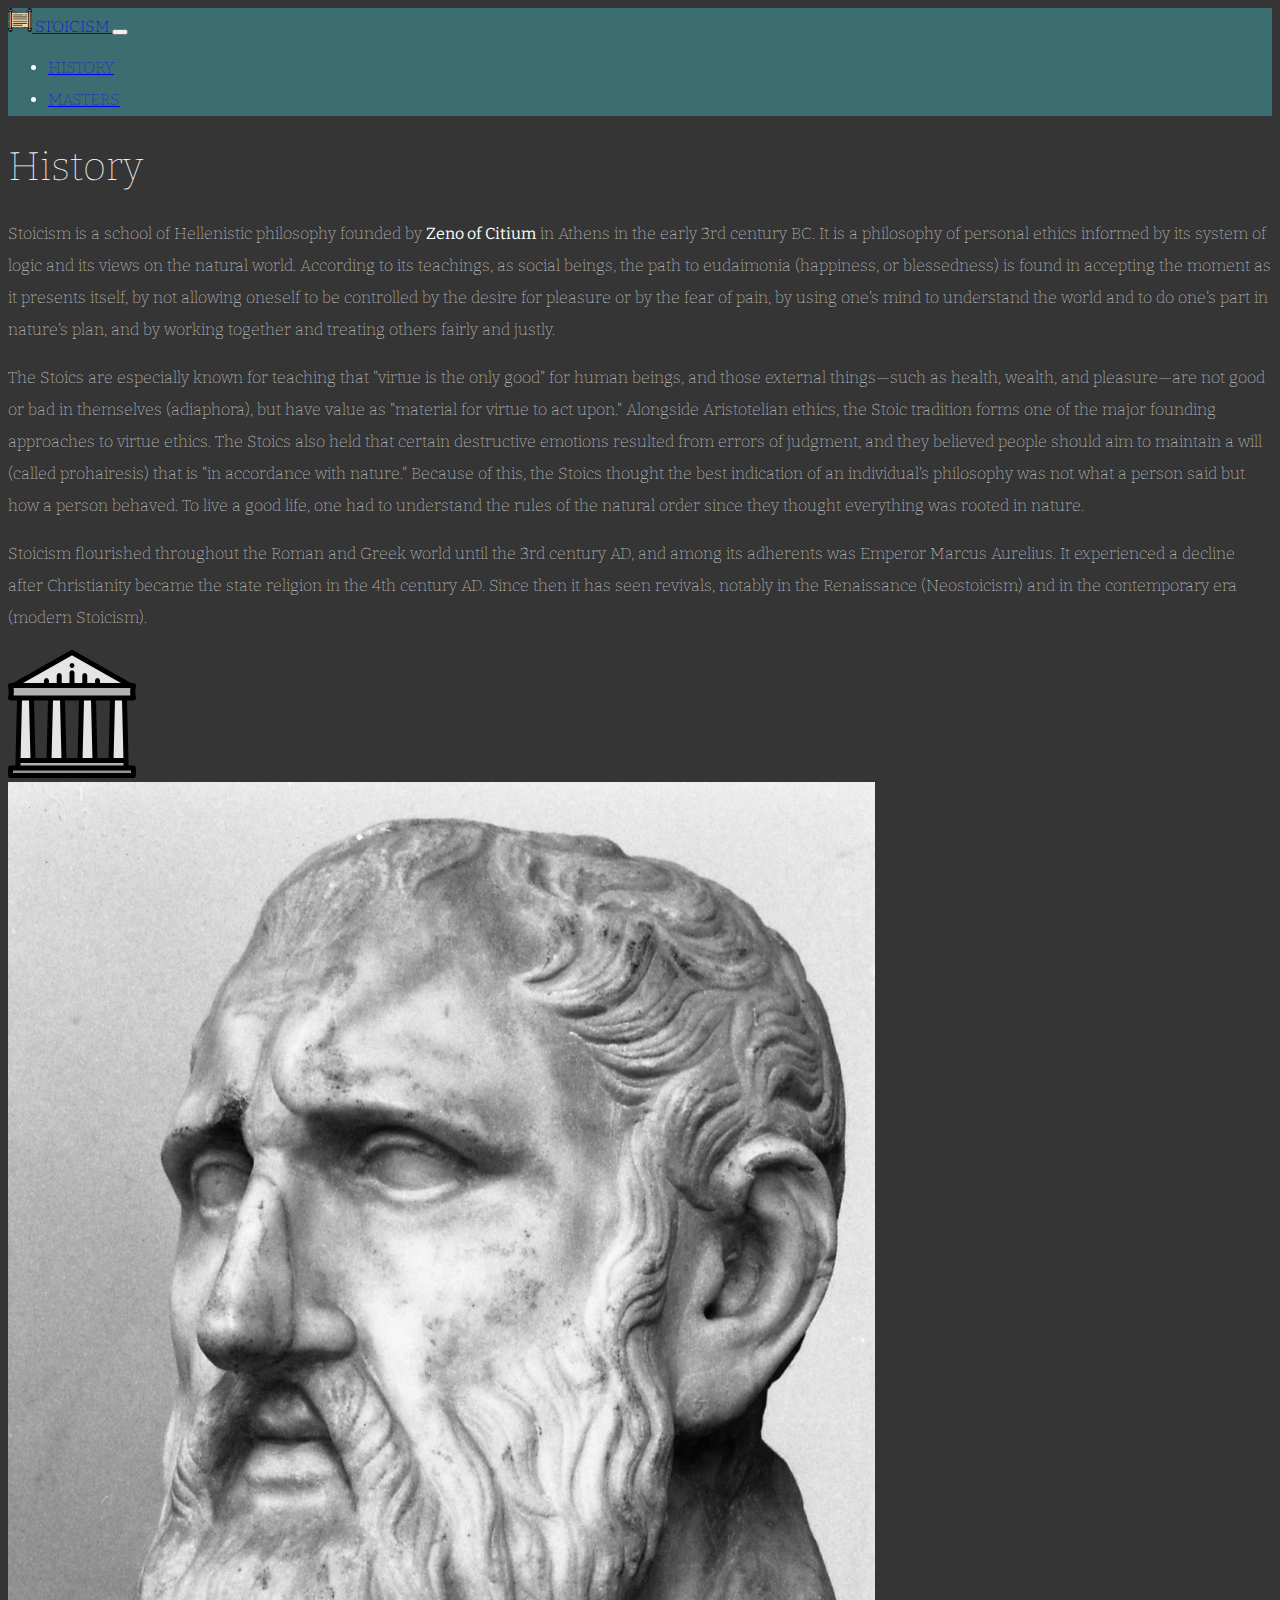
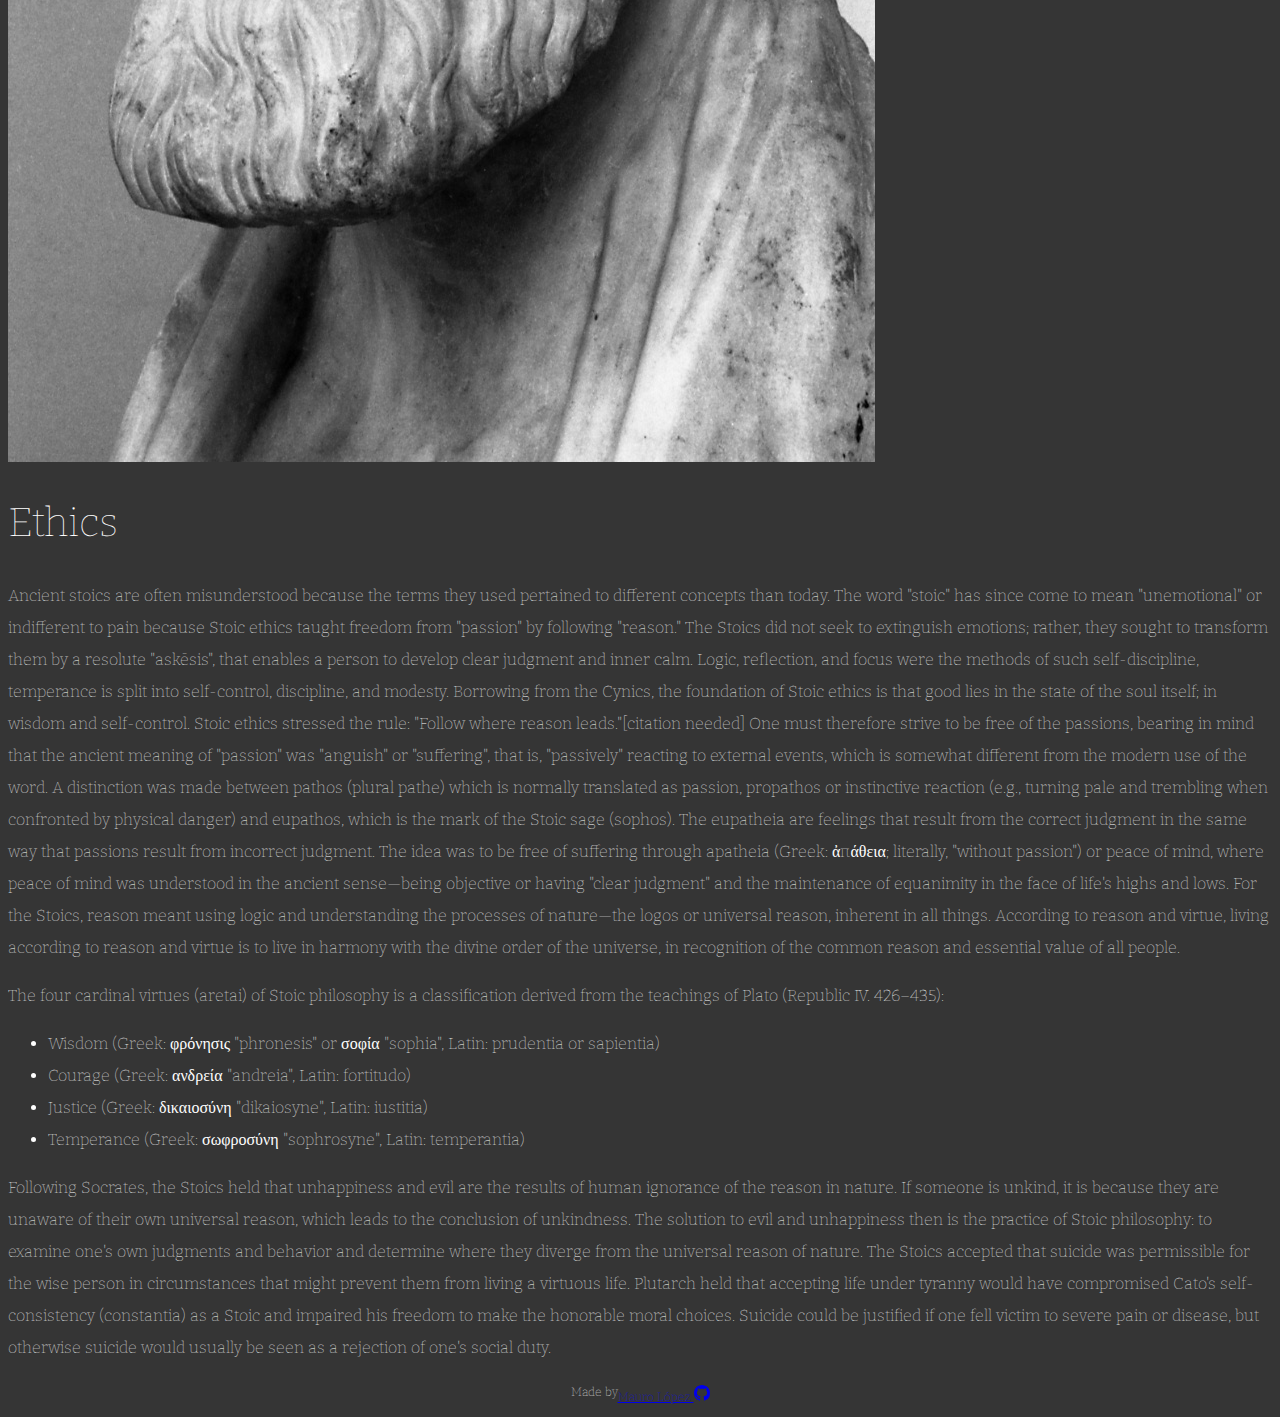
<file: history.html>
<!DOCTYPE html>
<html lang="en">

<head>
    <meta charset="UTF-8">
    <meta http-equiv="X-UA-Compatible" content="IE=edge">
    <meta name="viewport" content="width=device-width, initial-scale=1.0">
    <link rel="preconnect" href="https://fonts.gstatic.com">
    <link rel="preconnect" href="https://fonts.gstatic.com">
    <link
        href="https://fonts.googleapis.com/css2?family=Bitter:ital,wght@0,100;0,200;0,400;0,500;1,100;1,400&display=swap"
        rel="stylesheet">
    <title>Stoicism</title>
    <link href="https://cdn.jsdelivr.net/npm/bootstrap@5.0.0-beta2/dist/css/bootstrap.min.css" rel="stylesheet"
        integrity="sha384-BmbxuPwQa2lc/FVzBcNJ7UAyJxM6wuqIj61tLrc4wSX0szH/Ev+nYRRuWlolflfl" crossorigin="anonymous">
    <link rel="stylesheet" href="style.css">
</head>

<body>
    <nav id="mainNav" class="navbar navbar-dark navbar-expand-md py-0 sticky-top">
        <a class="navbar-brand" href="index.html">
            <img src="img/icon64px.png" alt="" width="24" height="24" class="d-inline-block align-top mx-2">
            Stoicism
        </a>
        <button class="navbar-toggler" data-bs-toggle="collapse" data-bs-target="#navLinks" type="button"
            aria-label="Toggle navigation">
            <span class="navbar-toggler-icon"></span>
        </button>
        <div class="collapse navbar-collapse" id="navLinks">
            <ul class="navbar-nav">
                <li class="nav-item">
                    <a href="history.html" class="nav-link">History</a>
                </li>
                <!-- <li class="nav-item">
                    <a href="virtues.html" class="nav-link">Virtues</a>
                </li> -->
                <li class="nav-item">
                    <a href="masters.html" class="nav-link">Masters</a>
                </li>
            </ul>
        </div>
    </nav>

    <!-- CONTENT -->
    <h1 class="display-2 d-lg-display-3 d-md-display-4 d-sm-display-5 text-center">History</h1>
    <div class="container-fluid">
        <div class="row justify-content-center">
            <div class="col-12 col-lg-8">
                <p>
                    Stoicism is a school of Hellenistic philosophy founded by <b>Zeno of Citium</b> in Athens in the
                    early 3rd
                    century BC. It is a philosophy of personal ethics informed by its system of logic and its views on
                    the natural world. According to its teachings, as social beings, the path to eudaimonia (happiness,
                    or blessedness) is found in accepting the moment as it presents itself, by not allowing oneself to
                    be controlled by the desire for pleasure or by the fear of pain, by using one's mind to understand
                    the world and to do one's part in nature's plan, and by working together and treating others fairly
                    and justly.
                </p>
                <p>
                    The Stoics are especially known for teaching that "virtue is the only good" for human beings, and
                    those external things—such as health, wealth, and pleasure—are not good or bad in themselves
                    (adiaphora), but have value as "material for virtue to act upon." Alongside Aristotelian ethics, the
                    Stoic tradition forms one of the major founding approaches to virtue ethics. The Stoics also held
                    that certain destructive emotions resulted from errors of judgment, and they believed people should
                    aim to maintain a will (called prohairesis) that is "in accordance with nature." Because of this,
                    the Stoics thought the best indication of an individual's philosophy was not what a person said but
                    how a person behaved. To live a good life, one had to understand the rules of the natural order
                    since they thought everything was rooted in nature.
                </p>
                <p>
                    Stoicism flourished throughout the Roman and Greek world until the 3rd century AD, and among its
                    adherents was Emperor Marcus Aurelius. It experienced a decline after Christianity became the state
                    religion in the 4th century AD. Since then it has seen revivals, notably in the Renaissance
                    (Neostoicism) and in the contemporary era (modern Stoicism).
                </p>
                <img class="img-fluid mx-auto d-block" src="img/parthenon.png" alt="">
            </div>
            <div class="col-4">
                <img class="img-fluid rounded-circle d-none d-lg-inline" src="img/zeno.jpg" alt="">
            </div>
        </div>
        <div class="row">
            <div class="col">
                <h2 class="display-3">Ethics</h2>
                <p>
                    Ancient stoics are often misunderstood because the terms they used pertained to different concepts
                    than today. The word "stoic" has since come to mean "unemotional" or indifferent to pain because
                    Stoic ethics taught freedom from "passion" by following "reason." The Stoics did not seek to
                    extinguish emotions; rather, they sought to transform them by a resolute "askēsis", that enables a
                    person to develop clear judgment and inner calm. Logic, reflection, and focus were the methods
                    of such self-discipline, temperance is split into self-control, discipline, and modesty.

                    Borrowing from the Cynics, the foundation of Stoic ethics is that good lies in the state of the soul
                    itself; in wisdom and self-control. Stoic ethics stressed the rule: "Follow where reason
                    leads."[citation needed] One must therefore strive to be free of the passions, bearing in mind that
                    the ancient meaning of "passion" was "anguish" or "suffering", that is, "passively" reacting to
                    external events, which is somewhat different from the modern use of the word. A distinction was made
                    between pathos (plural pathe) which is normally translated as passion, propathos or instinctive
                    reaction (e.g., turning pale and trembling when confronted by physical danger) and eupathos, which
                    is the mark of the Stoic sage (sophos). The eupatheia are feelings that result from the correct
                    judgment in the same way that passions result from incorrect judgment.

                    The idea was to be free of suffering through apatheia (Greek: ἀπάθεια; literally, "without passion")
                    or peace of mind, where peace of mind was understood in the ancient sense—being objective or
                    having "clear judgment" and the maintenance of equanimity in the face of life's highs and lows.

                    For the Stoics, reason meant using logic and understanding the processes of nature—the logos or
                    universal reason, inherent in all things. According to reason and virtue, living according to reason
                    and virtue is to live in harmony with the divine order of the universe, in recognition of the common
                    reason and essential value of all people.
                </p>
                <p>
                    The four cardinal virtues (aretai) of Stoic philosophy is a classification derived from the
                    teachings of Plato (Republic IV. 426–435):
                <ul class="">
                    <li>Wisdom (Greek: φρόνησις "phronesis" or σοφία "sophia", Latin: prudentia or sapientia)
                    </li>
                    <li>Courage (Greek: ανδρεία "andreia", Latin: fortitudo)
                    </li>
                    <li>Justice (Greek: δικαιοσύνη "dikaiosyne", Latin: iustitia)
                    </li>
                    <li>Temperance (Greek: σωφροσύνη "sophrosyne", Latin: temperantia)
                    </li>
                </ul>
                </p>
                <p class="mb-5">
                    Following Socrates, the Stoics held that unhappiness and evil are the results of human ignorance of
                    the reason in nature. If someone is unkind, it is because they are unaware of their own universal
                    reason, which leads to the conclusion of unkindness. The solution to evil and unhappiness then is
                    the practice of Stoic philosophy: to examine one's own judgments and behavior and determine where
                    they diverge from the universal reason of nature.

                    The Stoics accepted that suicide was permissible for the wise person in circumstances that might
                    prevent them from living a virtuous life. Plutarch held that accepting life under tyranny would
                    have compromised Cato's self-consistency (constantia) as a Stoic and impaired his freedom to make
                    the honorable moral choices. Suicide could be justified if one fell victim to severe pain or
                    disease, but otherwise suicide would usually be seen as a rejection of one's social duty.
                </p>
            </div>
        </div>
    </div>

    <!-- FOOTER -->
    <footer class="fixed-bottom">
        Made by
        <a href="https://github.com/mauro-lopez-altez" class="mx-2 text-white"> Mauro López
            <svg xmlns="http://www.w3.org/2000/svg" width="16" height="16" fill="currentColor" class="bi bi-github mx-1"
                viewBox="0 0 16 16">
                <path
                    d="M8 0C3.58 0 0 3.58 0 8c0 3.54 2.29 6.53 5.47 7.59.4.07.55-.17.55-.38 0-.19-.01-.82-.01-1.49-2.01.37-2.53-.49-2.69-.94-.09-.23-.48-.94-.82-1.13-.28-.15-.68-.52-.01-.53.63-.01 1.08.58 1.23.82.72 1.21 1.87.87 2.33.66.07-.52.28-.87.51-1.07-1.78-.2-3.64-.89-3.64-3.95 0-.87.31-1.59.82-2.15-.08-.2-.36-1.02.08-2.12 0 0 .67-.21 2.2.82.64-.18 1.32-.27 2-.27.68 0 1.36.09 2 .27 1.53-1.04 2.2-.82 2.2-.82.44 1.1.16 1.92.08 2.12.51.56.82 1.27.82 2.15 0 3.07-1.87 3.75-3.65 3.95.29.25.54.73.54 1.48 0 1.07-.01 1.93-.01 2.2 0 .21.15.46.55.38A8.012 8.012 0 0 0 16 8c0-4.42-3.58-8-8-8z" />
            </svg></a>
    </footer>
    <script src="https://cdn.jsdelivr.net/npm/bootstrap@5.0.0-beta2/dist/js/bootstrap.bundle.min.js"
        integrity="sha384-b5kHyXgcpbZJO/tY9Ul7kGkf1S0CWuKcCD38l8YkeH8z8QjE0GmW1gYU5S9FOnJ0"
        crossorigin="anonymous"></script>
</body>

</html>
</file>
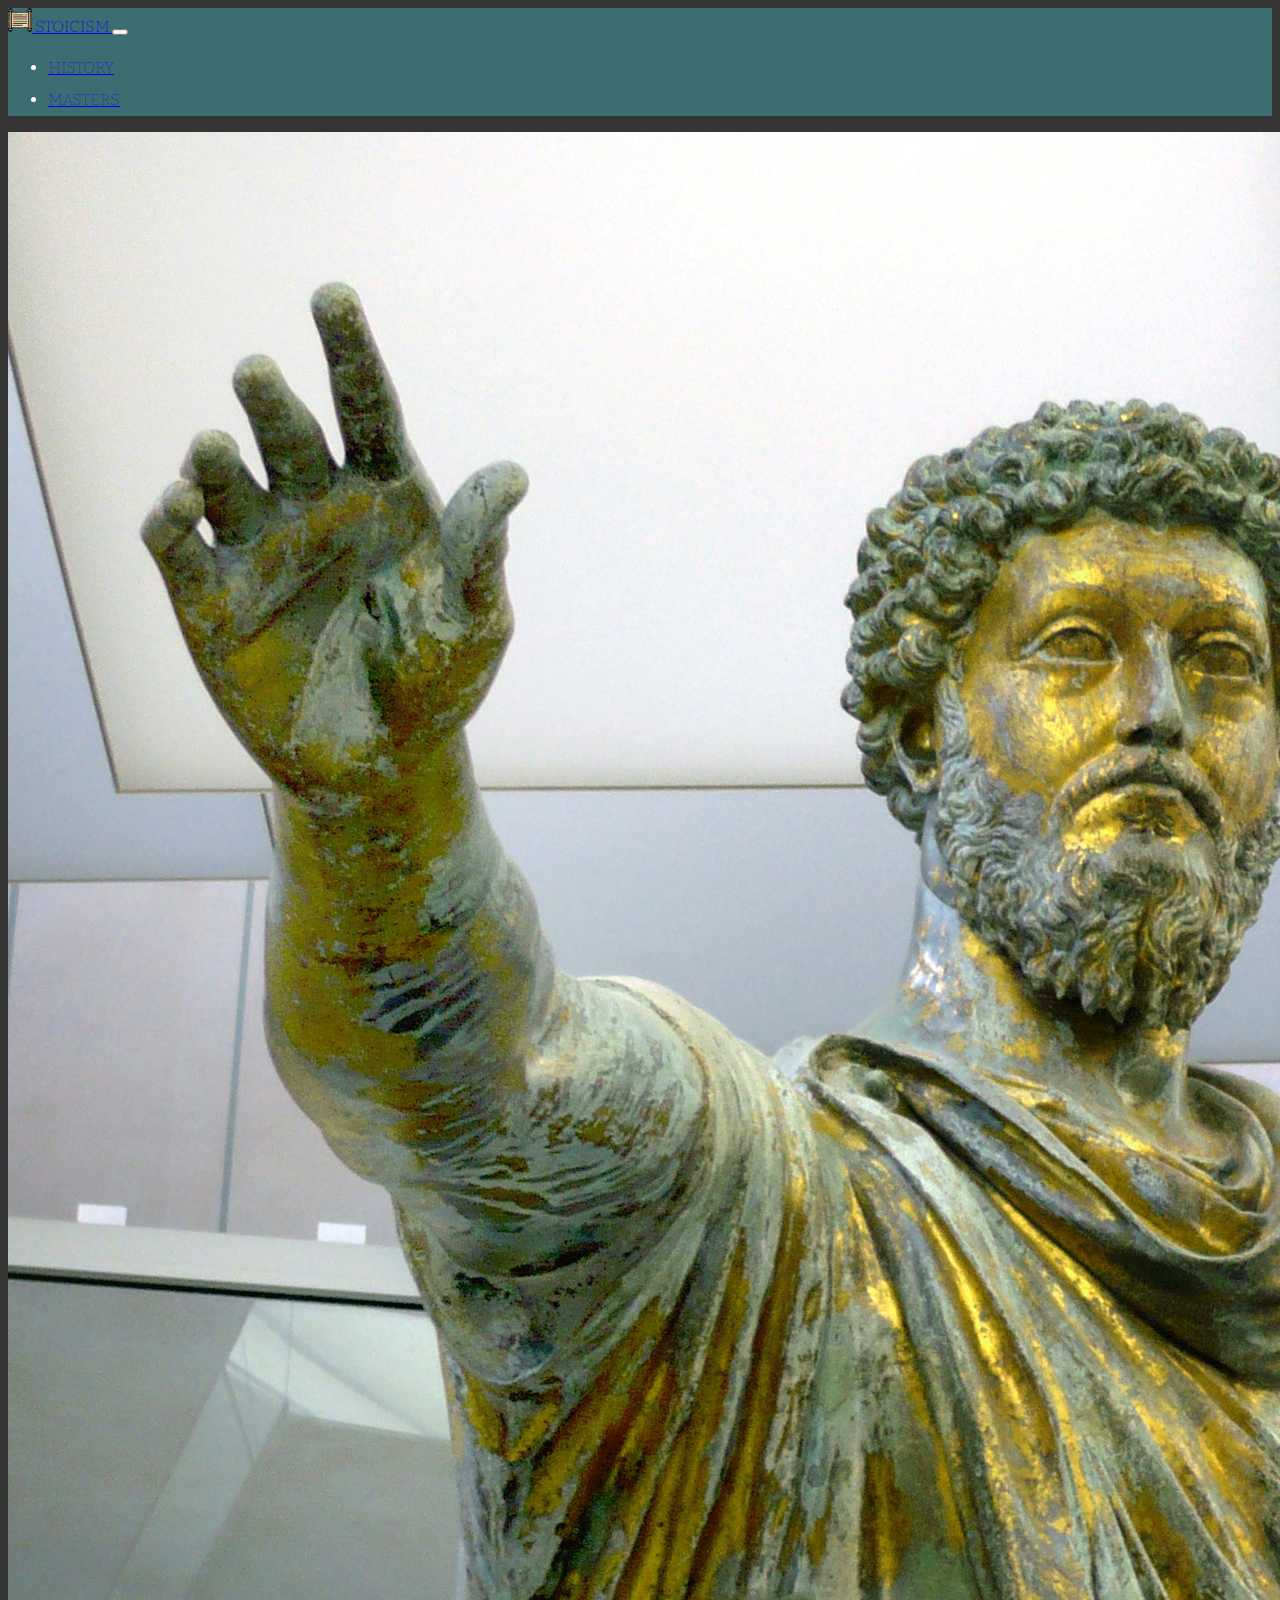
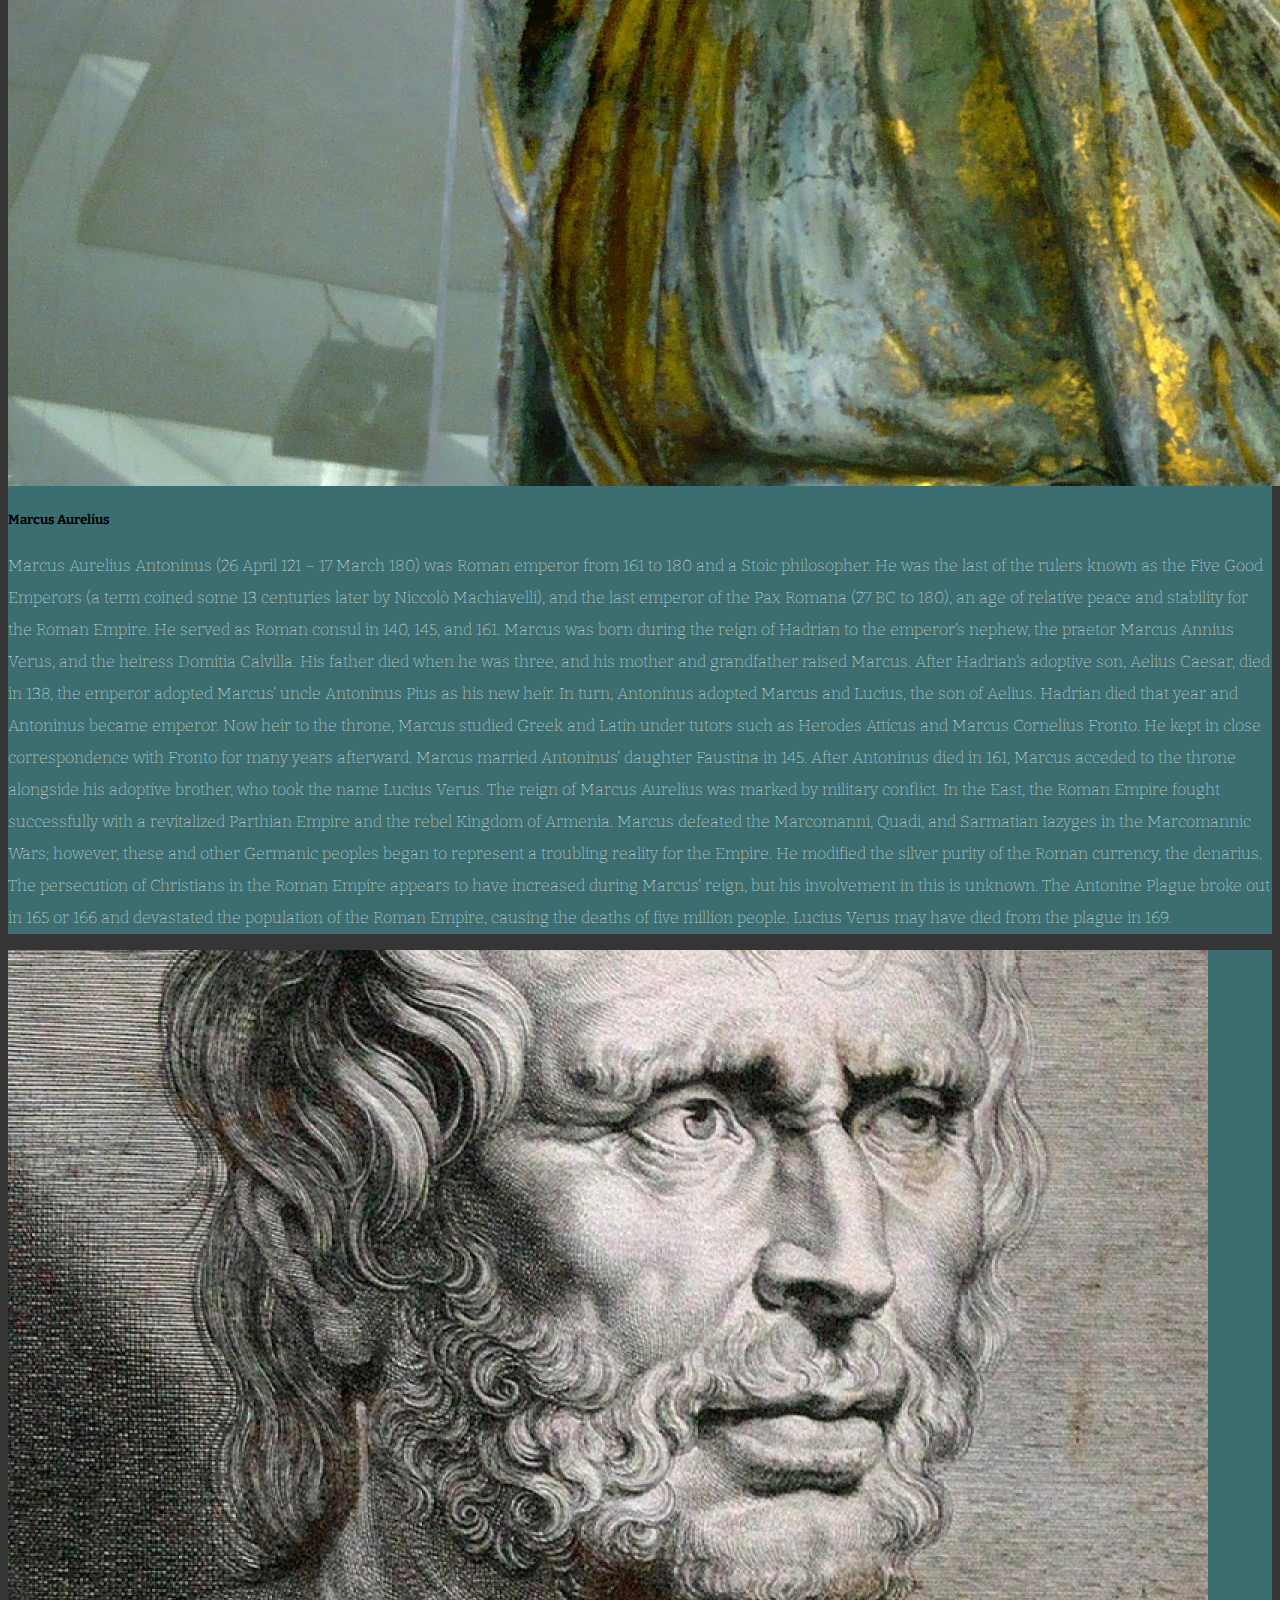
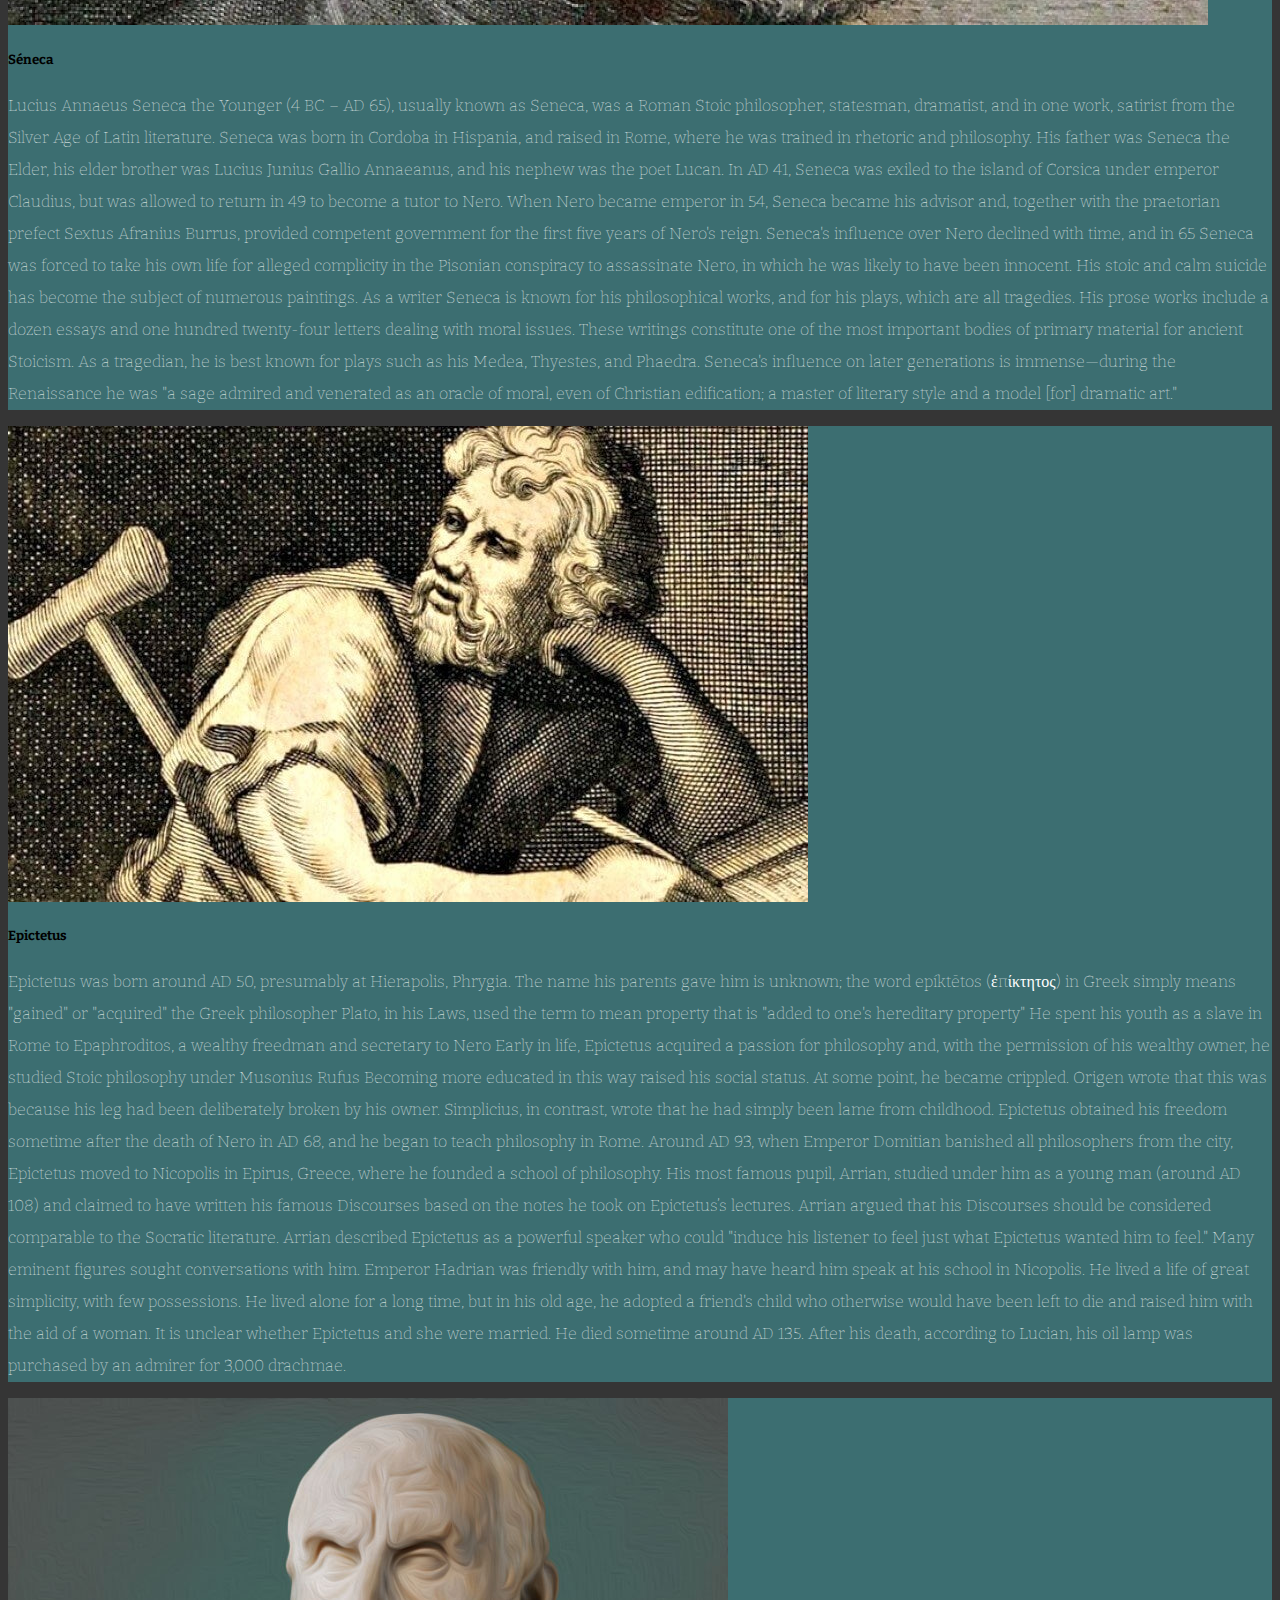
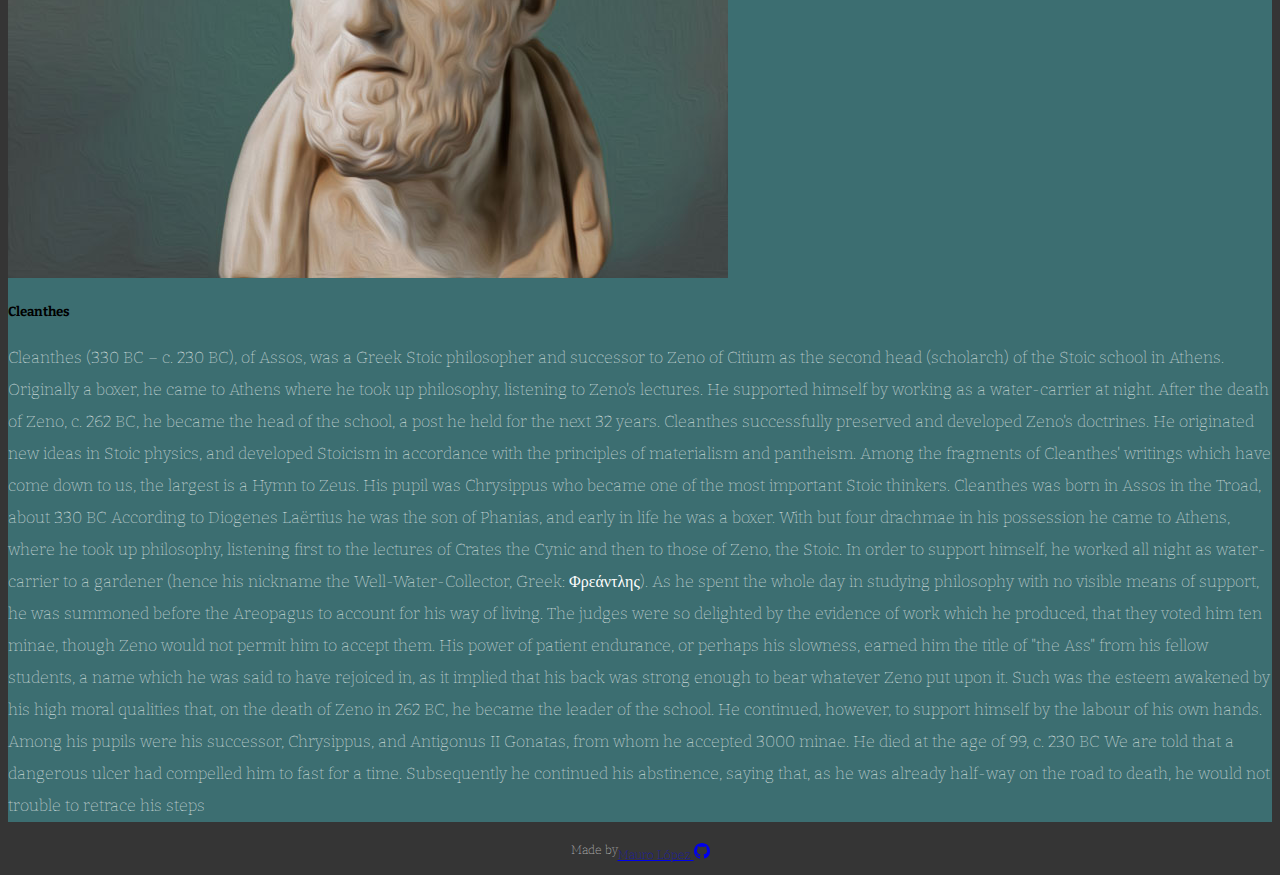
<file: masters.html>
<!DOCTYPE html>
<html lang="en">

<head>
    <meta charset="UTF-8">
    <meta http-equiv="X-UA-Compatible" content="IE=edge">
    <meta name="viewport" content="width=device-width, initial-scale=1.0">
    <link rel="preconnect" href="https://fonts.gstatic.com">
    <link rel="preconnect" href="https://fonts.gstatic.com">
    <link
        href="https://fonts.googleapis.com/css2?family=Bitter:ital,wght@0,100;0,200;0,400;0,500;1,100;1,400&display=swap"
        rel="stylesheet">
    <title>Stoicism</title>
    <link href="https://cdn.jsdelivr.net/npm/bootstrap@5.0.0-beta2/dist/css/bootstrap.min.css" rel="stylesheet"
        integrity="sha384-BmbxuPwQa2lc/FVzBcNJ7UAyJxM6wuqIj61tLrc4wSX0szH/Ev+nYRRuWlolflfl" crossorigin="anonymous">
    <link rel="stylesheet" href="style.css">
</head>

<body>
    <nav id="mainNav" class="navbar navbar-dark navbar-expand-md py-0 sticky-top">
        <a class="navbar-brand" href="index.html">
            <img src="img/icon64px.png" alt="" width="24" height="24" class="d-inline-block align-top mx-2">
            Stoicism
        </a>
        <button class="navbar-toggler" data-bs-toggle="collapse" data-bs-target="#navLinks" type="button"
            aria-label="Toggle navigation">
            <span class="navbar-toggler-icon"></span>
        </button>
        <div class="collapse navbar-collapse" id="navLinks">
            <ul class="navbar-nav">
                <li class="nav-item">
                    <a href="history.html" class="nav-link">History</a>
                </li>
                <!-- <li class="nav-item">
                    <a href="virtues.html" class="nav-link">Virtues</a>
                </li> -->
                <li class="nav-item">
                    <a href="masters.html" class="nav-link">Masters</a>
                </li>
            </ul>
        </div>
    </nav>

    <!-- CONTENT -->

    <div class="container-fluid my-2">
        <div class="row">
            <div class="col-12 col-lg-6">
                <div class="card p-2 m-2 h-100">
                    <img class="card-img-top" src="img/marcus.jpeg" alt="">
                    <div class="card-body">
                        <h5 class="card-title">Marcus Aurelius</h5>
                        <p class="card-text">
                            Marcus Aurelius Antoninus (26 April 121 – 17 March 180) was Roman emperor from 161 to 180
                            and a Stoic
                            philosopher. He was the last of the rulers known as the Five Good Emperors (a term coined
                            some 13 centuries later by Niccolò Machiavelli), and the last emperor of the Pax Romana (27
                            BC to 180), an age of relative peace and stability for the Roman Empire. He served as Roman
                            consul in 140, 145, and 161.

                            Marcus was born during the reign of Hadrian to the emperor's nephew, the praetor Marcus
                            Annius Verus, and the heiress Domitia Calvilla. His father died when he was three, and his
                            mother and grandfather raised Marcus. After Hadrian's adoptive son, Aelius Caesar, died in
                            138, the emperor adopted Marcus' uncle Antoninus Pius as his new heir. In turn, Antoninus
                            adopted Marcus and Lucius, the son of Aelius. Hadrian died that year and Antoninus became
                            emperor. Now heir to the throne, Marcus studied Greek and Latin under tutors such as Herodes
                            Atticus and Marcus Cornelius Fronto. He kept in close correspondence with Fronto for many
                            years afterward. Marcus married Antoninus' daughter Faustina in 145. After Antoninus died in
                            161, Marcus acceded to the throne alongside his adoptive brother, who took the name Lucius
                            Verus.

                            The reign of Marcus Aurelius was marked by military conflict. In the East, the Roman Empire
                            fought successfully with a revitalized Parthian Empire and the rebel Kingdom of Armenia.
                            Marcus defeated the Marcomanni, Quadi, and Sarmatian Iazyges in the Marcomannic Wars;
                            however, these and other Germanic peoples began to represent a troubling reality for the
                            Empire. He modified the silver purity of the Roman currency, the denarius. The persecution
                            of Christians in the Roman Empire appears to have increased during Marcus' reign, but his
                            involvement in this is unknown. The Antonine Plague broke out in 165 or 166 and devastated
                            the population of the Roman Empire, causing the deaths of five million people. Lucius Verus
                            may have died from the plague in 169.
                        </p>
                    </div>
                </div>
            </div>
            <div class="col-12 col-lg-6">
                <div class="card p-2 m-2 h-100">
                    <img class="card-img-top" src="img/seneca.jpg" alt="">
                    <div class="card-body">
                        <h5 class="card-title">Séneca</h5>
                        <p class="card-text">
                            Lucius Annaeus Seneca the Younger (4 BC – AD 65), usually known as Seneca,
                            was a Roman Stoic philosopher, statesman, dramatist, and in one work, satirist from the
                            Silver Age of Latin literature.

                            Seneca was born in Cordoba in Hispania, and raised in Rome, where he was trained in rhetoric
                            and philosophy. His father was Seneca the Elder, his elder brother was Lucius Junius Gallio
                            Annaeanus, and his nephew was the poet Lucan. In AD 41, Seneca was exiled to the island of
                            Corsica under emperor Claudius, but was allowed to return in 49 to become a tutor to
                            Nero. When Nero became emperor in 54, Seneca became his advisor and, together with the
                            praetorian prefect Sextus Afranius Burrus, provided competent government for the first five
                            years of Nero's reign. Seneca's influence over Nero declined with time, and in 65 Seneca was
                            forced to take his own life for alleged complicity in the Pisonian conspiracy to assassinate
                            Nero, in which he was likely to have been innocent. His stoic and calm suicide has become
                            the subject of numerous paintings.

                            As a writer Seneca is known for his philosophical works, and for his plays, which are all
                            tragedies. His prose works include a dozen essays and one hundred twenty-four letters
                            dealing with moral issues. These writings constitute one of the most important bodies of
                            primary material for ancient Stoicism. As a tragedian, he is best known for plays such as
                            his Medea, Thyestes, and Phaedra. Seneca's influence on later generations is immense—during
                            the Renaissance he was "a sage admired and venerated as an oracle of moral, even of
                            Christian edification; a master of literary style and a model [for] dramatic art."
                        </p>
                    </div>
                </div>
            </div>
        </div>

        <div class="row my-2">
            <div class="col-12 col-lg-6">
                <div class="card p-2 m-2 h-100">
                    <img class="card-img-top" src="img/epicteto.jpg" alt="">
                    <div class="card-body">
                        <h5 class="card-title">Epictetus</h5>
                        <p class="card-text">
                            Epictetus was born around AD 50, presumably at Hierapolis, Phrygia. The name his
                            parents gave him is unknown; the word epíktētos (ἐπίκτητος) in Greek simply means "gained"
                            or "acquired" the Greek philosopher Plato, in his Laws, used the term to mean property
                            that is "added to one's hereditary property" He spent his youth as a slave in Rome to
                            Epaphroditos, a wealthy freedman and secretary to Nero

                            Early in life, Epictetus acquired a passion for philosophy and, with the permission of his
                            wealthy owner, he studied Stoic philosophy under Musonius Rufus Becoming more educated
                            in this way raised his social status. At some point, he became crippled. Origen wrote
                            that this was because his leg had been deliberately broken by his owner. Simplicius, in
                            contrast, wrote that he had simply been lame from childhood.
                            Epictetus obtained his freedom sometime after the death of Nero in AD 68, and he began
                            to teach philosophy in Rome. Around AD 93, when Emperor Domitian banished all philosophers
                            from the city, Epictetus moved to Nicopolis in Epirus, Greece, where he founded a school
                            of philosophy.

                            His most famous pupil, Arrian, studied under him as a young man (around AD 108) and claimed
                            to have written his famous Discourses based on the notes he took on Epictetus’s lectures.
                            Arrian argued that his Discourses should be considered comparable to the Socratic
                            literature. Arrian described Epictetus as a powerful speaker who could "induce his
                            listener to feel just what Epictetus wanted him to feel." Many eminent figures sought
                            conversations with him. Emperor Hadrian was friendly with him, and may have heard
                            him speak at his school in Nicopolis.

                            He lived a life of great simplicity, with few possessions. He lived alone for a long
                            time, but in his old age, he adopted a friend's child who otherwise would have been left
                            to die and raised him with the aid of a woman. It is unclear whether Epictetus and she
                            were married. He died sometime around AD 135. After his death, according to Lucian,
                            his oil lamp was purchased by an admirer for 3,000 drachmae.
                        </p>
                    </div>
                </div>
            </div>
            <div class="col-12 col-lg-6">
                <div class="card p-2 m-2 h-100">
                    <img class="card-img-top" src="img/cleanthes.jpg" alt="">
                    <div class="card-body">
                        <h5 class="card-title">Cleanthes</h5>
                        <p class="card-text">
                            Cleanthes (330 BC – c. 230 BC), of Assos, was a
                            Greek Stoic philosopher and successor to Zeno of Citium as the second head (scholarch) of
                            the Stoic school in Athens. Originally a boxer, he came to Athens where he took up
                            philosophy, listening to Zeno's lectures. He supported himself by working as a water-carrier
                            at night. After the death of Zeno, c. 262 BC, he became the head of the school, a post he
                            held for the next 32 years. Cleanthes successfully preserved and developed Zeno's doctrines.
                            He originated new ideas in Stoic physics, and developed Stoicism in accordance with the
                            principles of materialism and pantheism. Among the fragments of Cleanthes' writings which
                            have come down to us, the largest is a Hymn to Zeus. His pupil was Chrysippus who became one
                            of the most important Stoic thinkers.

                            Cleanthes was born in Assos in the Troad, about 330 BC According to Diogenes
                            Laërtius he was the son of Phanias, and early in life he was a boxer. With but four
                            drachmae in his possession he came to Athens, where he took up philosophy, listening first
                            to the lectures of Crates the Cynic and then to those of Zeno, the Stoic. In order to
                            support himself, he worked all night as water-carrier to a gardener (hence his nickname the
                            Well-Water-Collector, Greek: Φρεάντλης). As he spent the whole day in studying philosophy
                            with no visible means of support, he was summoned before the Areopagus to account for his
                            way of living. The judges were so delighted by the evidence of work which he produced, that
                            they voted him ten minae, though Zeno would not permit him to accept them. His power of
                            patient endurance, or perhaps his slowness, earned him the title of "the Ass" from his
                            fellow students, a name which he was said to have rejoiced in, as it implied that his back
                            was strong enough to bear whatever Zeno put upon it.

                            Such was the esteem awakened by his high moral qualities that, on the death of Zeno in 262
                            BC, he became the leader of the school. He continued, however, to support himself by the
                            labour of his own hands. Among his pupils were his successor, Chrysippus, and Antigonus II
                            Gonatas, from whom he accepted 3000 minae. He died at the age of 99, c. 230 BC We are
                            told that a dangerous ulcer had compelled him to fast for a time. Subsequently he continued
                            his abstinence, saying that, as he was already half-way on the road to death, he would not
                            trouble to retrace his steps
                        </p>
                    </div>
                </div>
            </div>
        </div>
    </div>

    <!-- FOOTER -->
    <footer class="fixed-bottom">
        Made by
        <a href="https://github.com/mauro-lopez-altez" class="mx-2 text-white"> Mauro López
            <svg xmlns="http://www.w3.org/2000/svg" width="16" height="16" fill="currentColor" class="bi bi-github mx-1"
                viewBox="0 0 16 16">
                <path
                    d="M8 0C3.58 0 0 3.58 0 8c0 3.54 2.29 6.53 5.47 7.59.4.07.55-.17.55-.38 0-.19-.01-.82-.01-1.49-2.01.37-2.53-.49-2.69-.94-.09-.23-.48-.94-.82-1.13-.28-.15-.68-.52-.01-.53.63-.01 1.08.58 1.23.82.72 1.21 1.87.87 2.33.66.07-.52.28-.87.51-1.07-1.78-.2-3.64-.89-3.64-3.95 0-.87.31-1.59.82-2.15-.08-.2-.36-1.02.08-2.12 0 0 .67-.21 2.2.82.64-.18 1.32-.27 2-.27.68 0 1.36.09 2 .27 1.53-1.04 2.2-.82 2.2-.82.44 1.1.16 1.92.08 2.12.51.56.82 1.27.82 2.15 0 3.07-1.87 3.75-3.65 3.95.29.25.54.73.54 1.48 0 1.07-.01 1.93-.01 2.2 0 .21.15.46.55.38A8.012 8.012 0 0 0 16 8c0-4.42-3.58-8-8-8z" />
            </svg></a>
    </footer>
    <script src="https://cdn.jsdelivr.net/npm/bootstrap@5.0.0-beta2/dist/js/bootstrap.bundle.min.js"
        integrity="sha384-b5kHyXgcpbZJO/tY9Ul7kGkf1S0CWuKcCD38l8YkeH8z8QjE0GmW1gYU5S9FOnJ0"
        crossorigin="anonymous"></script>
</body>

</html>
</file>
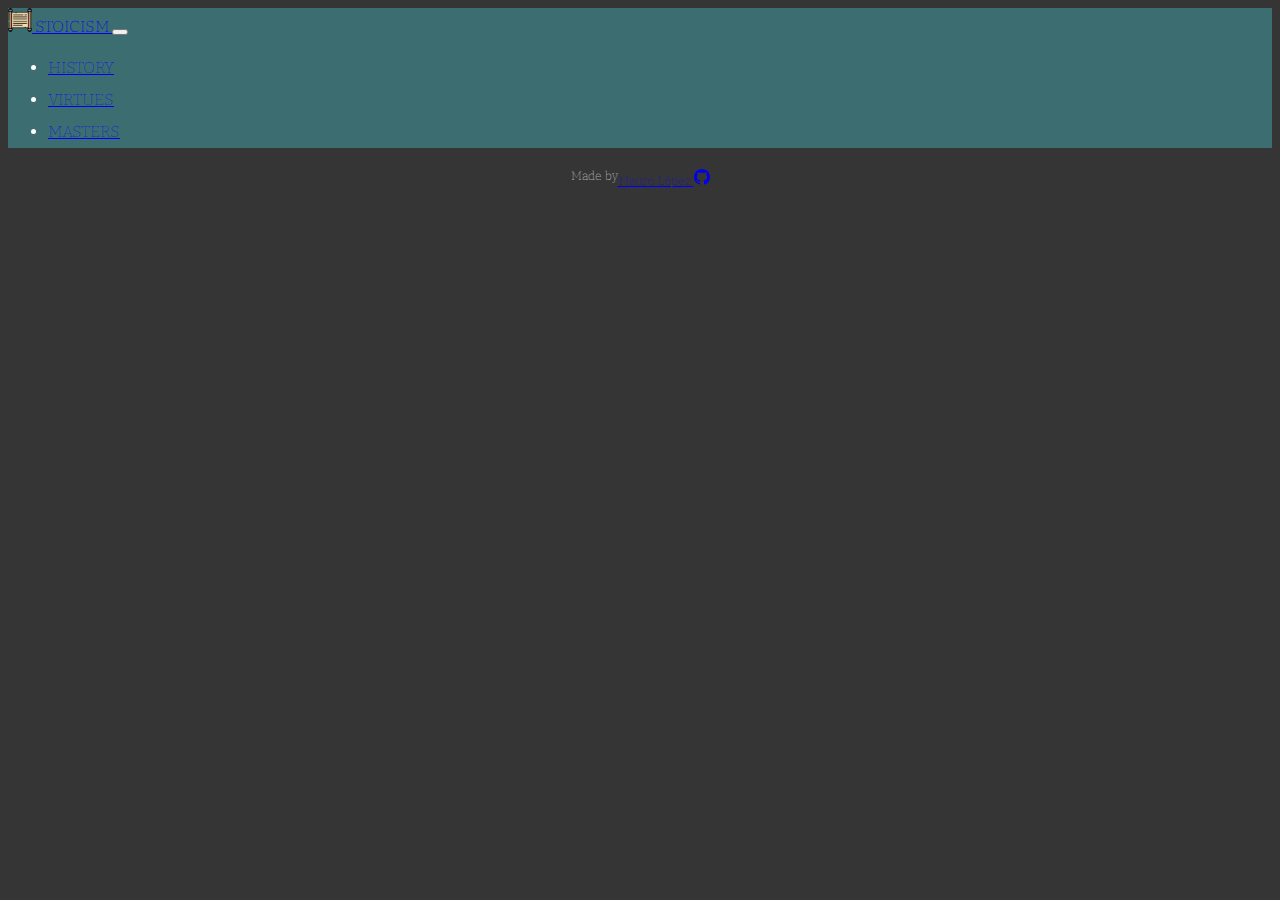
<file: virtues.html>
<!DOCTYPE html>
<html lang="en">

<head>
    <meta charset="UTF-8">
    <meta http-equiv="X-UA-Compatible" content="IE=edge">
    <meta name="viewport" content="width=device-width, initial-scale=1.0">
    <link rel="preconnect" href="https://fonts.gstatic.com">
    <link rel="preconnect" href="https://fonts.gstatic.com">
    <link
        href="https://fonts.googleapis.com/css2?family=Bitter:ital,wght@0,100;0,200;0,400;0,500;1,100;1,400&display=swap"
        rel="stylesheet">
    <title>Stoicism</title>
    <link href="https://cdn.jsdelivr.net/npm/bootstrap@5.0.0-beta2/dist/css/bootstrap.min.css" rel="stylesheet"
        integrity="sha384-BmbxuPwQa2lc/FVzBcNJ7UAyJxM6wuqIj61tLrc4wSX0szH/Ev+nYRRuWlolflfl" crossorigin="anonymous">
    <link rel="stylesheet" href="style.css">
</head>

<body>
    <nav id="mainNav" class="navbar navbar-dark navbar-expand-md py-0 sticky-top">
        <a class="navbar-brand" href="index.html">
            <img src="img/icon64px.png" alt="" width="24" height="24" class="d-inline-block align-top mx-2">
            Stoicism
        </a>
        <button class="navbar-toggler" data-bs-toggle="collapse" data-bs-target="#navLinks" type="button"
            aria-label="Toggle navigation">
            <span class="navbar-toggler-icon"></span>
        </button>
        <div class="collapse navbar-collapse" id="navLinks">
            <ul class="navbar-nav">
                <li class="nav-item">
                    <a href="history.html" class="nav-link">History</a>
                </li>
                <li class="nav-item">
                    <a href="virtues.html" class="nav-link">Virtues</a>
                </li>
                <li class="nav-item">
                    <a href="masters.html" class="nav-link">Masters</a>
                </li>
            </ul>
        </div>
    </nav>

    <!-- <section class="container-fluid px-0">
        <div class="row align-items-center text-center">
            <div class="col-lg-6">
                <div class="d-none d-lg-block">
                    <h1>Philosophy of Stoicism</h1>
                    <h1>Philosophy of Stoicism</h1>
                    <h1>Philosophy of Stoicism</h1>
                </div>
            </div>
            <div class="col-lg 6">
                <img class="img-fluid"
                    src="https://images.unsplash.com/photo-1565379443119-0bc5b3352b03?ixid=MXwxMjA3fDB8MHxwaG90by1wYWdlfHx8fGVufDB8fHw%3D&ixlib=rb-1.2.1&auto=format&fit=crop&w=1934&q=80"
                    alt="">
            </div>
        </div>
    </section>

    <section class="container-fluid px-0 mt-5">
        <div class="row align-items-center">
            <div class="col-md-6 order-2 order-md-1">
                <img src="https://images.unsplash.com/photo-1509024644558-2f56ce76c490?ixid=MXwxMjA3fDB8MHxwaG90by1wYWdlfHx8fGVufDB8fHw%3D&ixlib=rb-1.2.1&auto=format&fit=crop&w=1950&q=80"
                    alt="" class="img-fluid">
            </div>
            <div class="col-md-6 text-center order-1 order-md-2">
                <div class="row justify-content-center">
                    <div class="col-10 col-lg-8">
                        <h2>Philosophy of Stoicism</h2>
                        <img src="img/aristotle.png" alt="" width="64" height="64" class="d-none d-lg-inline">
                        <p class="lead fs-6">Lorem ipsum dolor sit amet consectetur adipisicing elit. Doloremque, fugiat
                            blanditiis
                            eaque excepturi similique aspernatur nihil architecto quis optio vero asperiores, non, quae
                            porro
                            eum qui explicabo obcaecati voluptate dolorem!</p>
                    </div>
                </div>
            </div>
        </div>
    </section>

    <section class="container-fluid px-0 mt-5">
        <div class="row align-items-center">
            <div class="col-md-6 order-2">
                <img src="https://images.unsplash.com/photo-1509024644558-2f56ce76c490?ixid=MXwxMjA3fDB8MHxwaG90by1wYWdlfHx8fGVufDB8fHw%3D&ixlib=rb-1.2.1&auto=format&fit=crop&w=1950&q=80"
                    alt="" class="img-fluid">
            </div>
            <div class="col-md-6 text-center order-1">
                <div class="row justify-content-center">
                    <div class="col-10 col-lg-8">
                        <h2>Philosophy of Stoicism</h2>
                        <img src="img/aristotle.png" alt="" width="64" height="64" class="d-none d-lg-inline">
                        <p class="lead fs-6">Lorem ipsum dolor sit amet consectetur adipisicing elit. Doloremque, fugiat
                            blanditiis
                            eaque excepturi similique aspernatur nihil architecto quis optio vero asperiores, non, quae
                            porro
                            eum qui explicabo obcaecati voluptate dolorem!</p>
                    </div>
                </div>
            </div>
        </div>
    </section> -->


    <!-- FOOTER -->
    <footer class="fixed-bottom">
        Made by
        <a href="https://github.com/mauro-lopez-altez" class="mx-2 text-white"> Mauro López
            <svg xmlns="http://www.w3.org/2000/svg" width="16" height="16" fill="currentColor" class="bi bi-github mx-1"
                viewBox="0 0 16 16">
                <path
                    d="M8 0C3.58 0 0 3.58 0 8c0 3.54 2.29 6.53 5.47 7.59.4.07.55-.17.55-.38 0-.19-.01-.82-.01-1.49-2.01.37-2.53-.49-2.69-.94-.09-.23-.48-.94-.82-1.13-.28-.15-.68-.52-.01-.53.63-.01 1.08.58 1.23.82.72 1.21 1.87.87 2.33.66.07-.52.28-.87.51-1.07-1.78-.2-3.64-.89-3.64-3.95 0-.87.31-1.59.82-2.15-.08-.2-.36-1.02.08-2.12 0 0 .67-.21 2.2.82.64-.18 1.32-.27 2-.27.68 0 1.36.09 2 .27 1.53-1.04 2.2-.82 2.2-.82.44 1.1.16 1.92.08 2.12.51.56.82 1.27.82 2.15 0 3.07-1.87 3.75-3.65 3.95.29.25.54.73.54 1.48 0 1.07-.01 1.93-.01 2.2 0 .21.15.46.55.38A8.012 8.012 0 0 0 16 8c0-4.42-3.58-8-8-8z" />
            </svg></a>
    </footer>
    <script src="https://cdn.jsdelivr.net/npm/bootstrap@5.0.0-beta2/dist/js/bootstrap.bundle.min.js"
        integrity="sha384-b5kHyXgcpbZJO/tY9Ul7kGkf1S0CWuKcCD38l8YkeH8z8QjE0GmW1gYU5S9FOnJ0"
        crossorigin="anonymous"></script>
</body>

</html>
</file>
<file: style.css>
body    {
    font-family: 'Bitter', serif;
    background-color: #353535;
}
#mainNav {
    text-transform: uppercase;
    background-color: #3C6E71;
    font-weight: 200;
}

#mainNav .nav-links:hover   {
    color: #D9D9D9;
}

#mainNav .navbar-brand:hover   {
    font-weight: 500;
}

h1, h2  {
    color: white;
    font-weight: 100;
    font-size: 2.5rem;
}

p, ul {
    color: white;
    font-weight: 100;
    line-height: 2;
}

footer {
    display: flex;
    justify-content: center;
    padding: 5px;
    background-color: #353535;
    color: white;
    font-weight: 100;
    font-size: .75rem;
}
.card    {
    background-color: #3C6E71;

}
@media (max-width: 1200px)  {
    h1, h2 {
        font-size: 2rem;
    }
}
</file>
